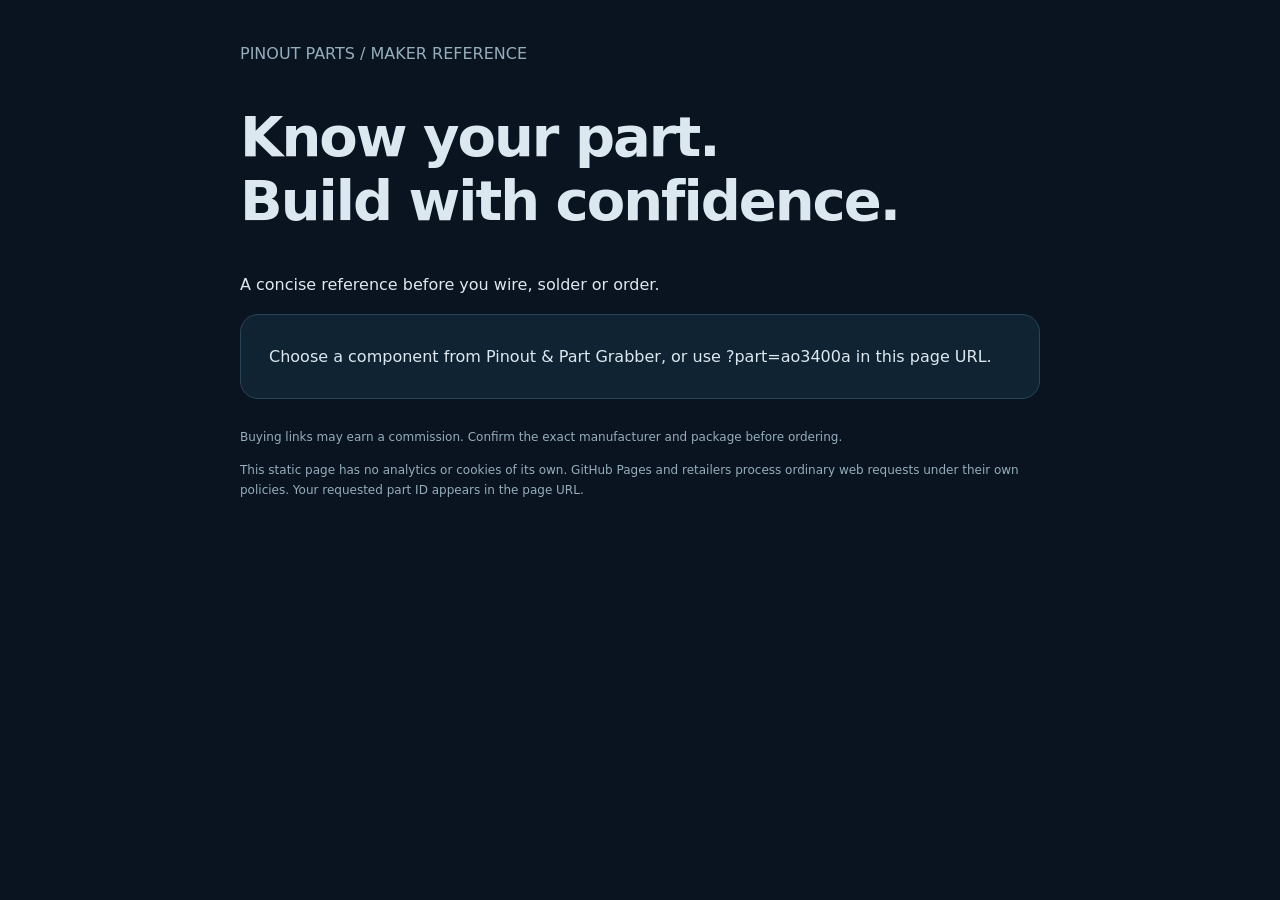
<file: docs/index.html>
<!doctype html><html lang="en"><head><meta charset="utf-8"><meta name="viewport" content="width=device-width, initial-scale=1"><meta name="referrer" content="no-referrer"><title>Pinout Parts · Maker reference</title><link rel="stylesheet" href="landing.css"></head><body><header><span>PINOUT PARTS / MAKER REFERENCE</span><h1>Know your part.<br>Build with confidence.</h1><p>A concise reference before you wire, solder or order.</p></header><main id="part" aria-live="polite">Loading local reference…</main><footer><p>Buying links may earn a commission. Confirm the exact manufacturer and package before ordering.</p><p id="amazon-disclosure" hidden>As an Amazon Associate I earn from qualifying purchases.</p><p>This static page has no analytics or cookies of its own. GitHub Pages and retailers process ordinary web requests under their own policies. Your requested part ID appears in the page URL.</p></footer><script src="landing-config.js"></script><script src="landing.js"></script></body></html>
</file>
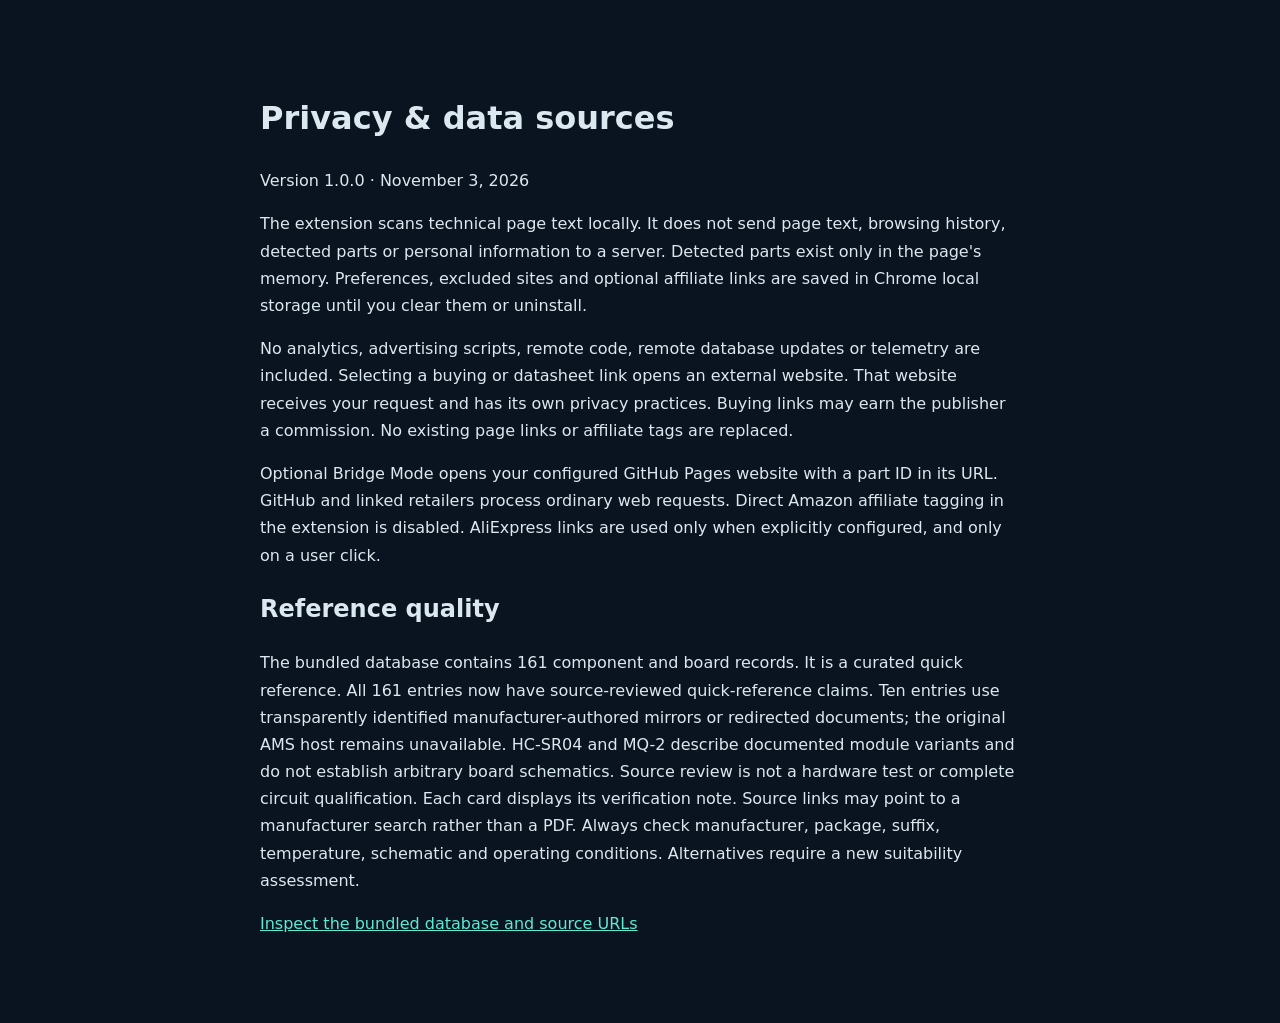
<file: docs/privacy.html>
<!doctype html><html lang="en"><meta charset="utf-8"><title>Privacy & sources · Pinout & Part Grabber</title><style>body{font:16px/1.7 system-ui;max-width:760px;margin:50px auto;padding:20px;background:#0a1420;color:#dce8ef}a{color:#5eead4}</style><h1>Privacy & data sources</h1><p>Version 1.0.0 · November 3, 2026</p><p>The extension scans technical page text locally. It does not send page text, browsing history, detected parts or personal information to a server. Detected parts exist only in the page's memory. Preferences, excluded sites and optional affiliate links are saved in Chrome local storage until you clear them or uninstall.</p><p>No analytics, advertising scripts, remote code, remote database updates or telemetry are included. Selecting a buying or datasheet link opens an external website. That website receives your request and has its own privacy practices. Buying links may earn the publisher a commission. No existing page links or affiliate tags are replaced.</p><p>Optional Bridge Mode opens your configured GitHub Pages website with a part ID in its URL. GitHub and linked retailers process ordinary web requests. Direct Amazon affiliate tagging in the extension is disabled. AliExpress links are used only when explicitly configured, and only on a user click.</p><h2>Reference quality</h2><p>The bundled database contains 161 component and board records. It is a curated quick reference. All 161 entries now have source-reviewed quick-reference claims. Ten entries use transparently identified manufacturer-authored mirrors or redirected documents; the original AMS host remains unavailable. HC-SR04 and MQ-2 describe documented module variants and do not establish arbitrary board schematics. Source review is not a hardware test or complete circuit qualification. Each card displays its verification note. Source links may point to a manufacturer search rather than a PDF. Always check manufacturer, package, suffix, temperature, schematic and operating conditions. Alternatives require a new suitability assessment.</p><p><a href="components.json">Inspect the bundled database and source URLs</a></p></html>
</file>
<file: docs/landing.css>
:root{color-scheme:dark;font:16px/1.7 system-ui;background:#0a1420;color:#dce8ef}body{max-width:800px;padding:40px 24px;margin:auto}header span,small{color:#94aebb}h1{font-size:clamp(32px,6vw,56px);line-height:1.15;letter-spacing:-2px}h2{color:#5eead4}main{background:#102332;padding:28px;border:1px solid #2a4558;border-radius:18px}main a{display:block;background:#155b56;color:white;padding:12px;margin-top:24px;border-radius:8px;text-decoration:none}footer{font-size:12px;color:#94aebb;margin-top:28px}
</file>
